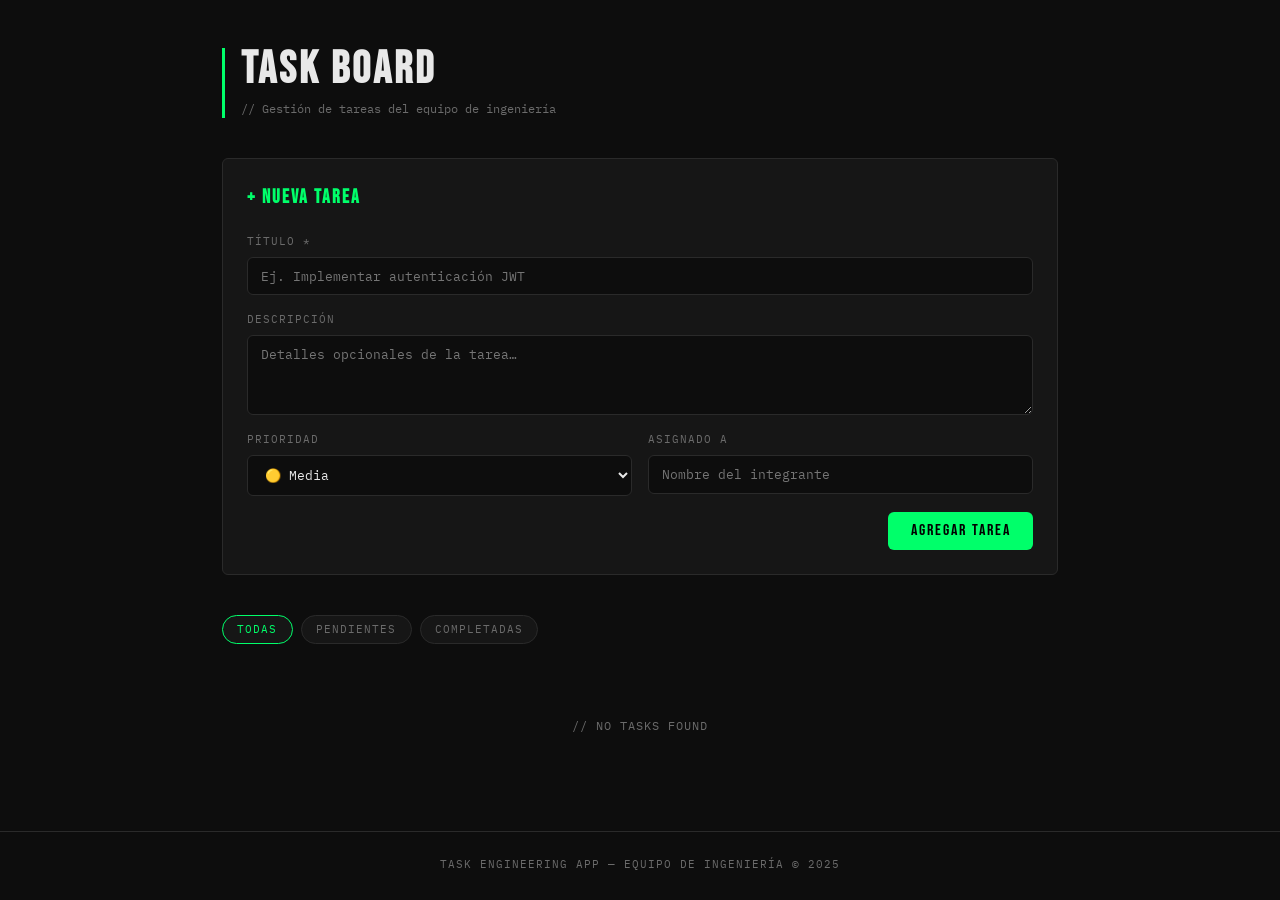
<file: index.html>
<!DOCTYPE html>
<html lang="es">
<head>
  <meta charset="UTF-8" />
  <meta name="viewport" content="width=device-width, initial-scale=1.0" />
  <title>Task Engineering App</title>
  <link rel="preconnect" href="https://fonts.googleapis.com" />
  <link href="https://fonts.googleapis.com/css2?family=Bebas+Neue&family=IBM+Plex+Mono:wght@400;500&display=swap" rel="stylesheet" />
  <link rel="stylesheet" href="css/styles.css" />
</head>
<body>

  <main>
    <header class="page-header">
      <h1>Task Board</h1>
      <p>// Gestión de tareas del equipo de ingeniería</p>
    </header>

    <!-- TASK FORM — feature/task-form -->
    <section class="task-form">
      <h2>+ Nueva Tarea</h2>
      <form id="task-form">
        <div class="form-row">
          <div class="form-group full">
            <label for="task-title">Título *</label>
            <input id="task-title" type="text" placeholder="Ej. Implementar autenticación JWT" required />
          </div>
        </div>
        <div class="form-row">
          <div class="form-group full">
            <label for="task-desc">Descripción</label>
            <textarea id="task-desc" placeholder="Detalles opcionales de la tarea…"></textarea>
          </div>
        </div>
        <div class="form-row">
          <div class="form-group">
            <label for="task-priority">Prioridad</label>
            <select id="task-priority">
              <option value="high">🔴 Alta</option>
              <option value="medium" selected>🟡 Media</option>
              <option value="low">🟢 Baja</option>
            </select>
          </div>
          <div class="form-group">
            <label for="task-assignee">Asignado a</label>
            <input id="task-assignee" type="text" placeholder="Nombre del integrante" />
          </div>
        </div>
        <div class="form-actions">
          <button type="submit" class="btn btn-primary">Agregar Tarea</button>
        </div>
      </form>
    </section>

    <!-- FILTERS -->
    <div class="filters">
      <button class="filter-btn active" data-filter="all">Todas</button>
      <button class="filter-btn" data-filter="active">Pendientes</button>
      <button class="filter-btn" data-filter="done">Completadas</button>
    </div>

    <!-- TASK LIST -->
    <div id="task-list" class="task-list"></div>
  </main>

  <footer>
    <span>Task Engineering App &mdash; Equipo de Ingeniería &copy; 2025</span>
  </footer>

  <script src="js/app.js"></script>
</body>
</html>
</file>
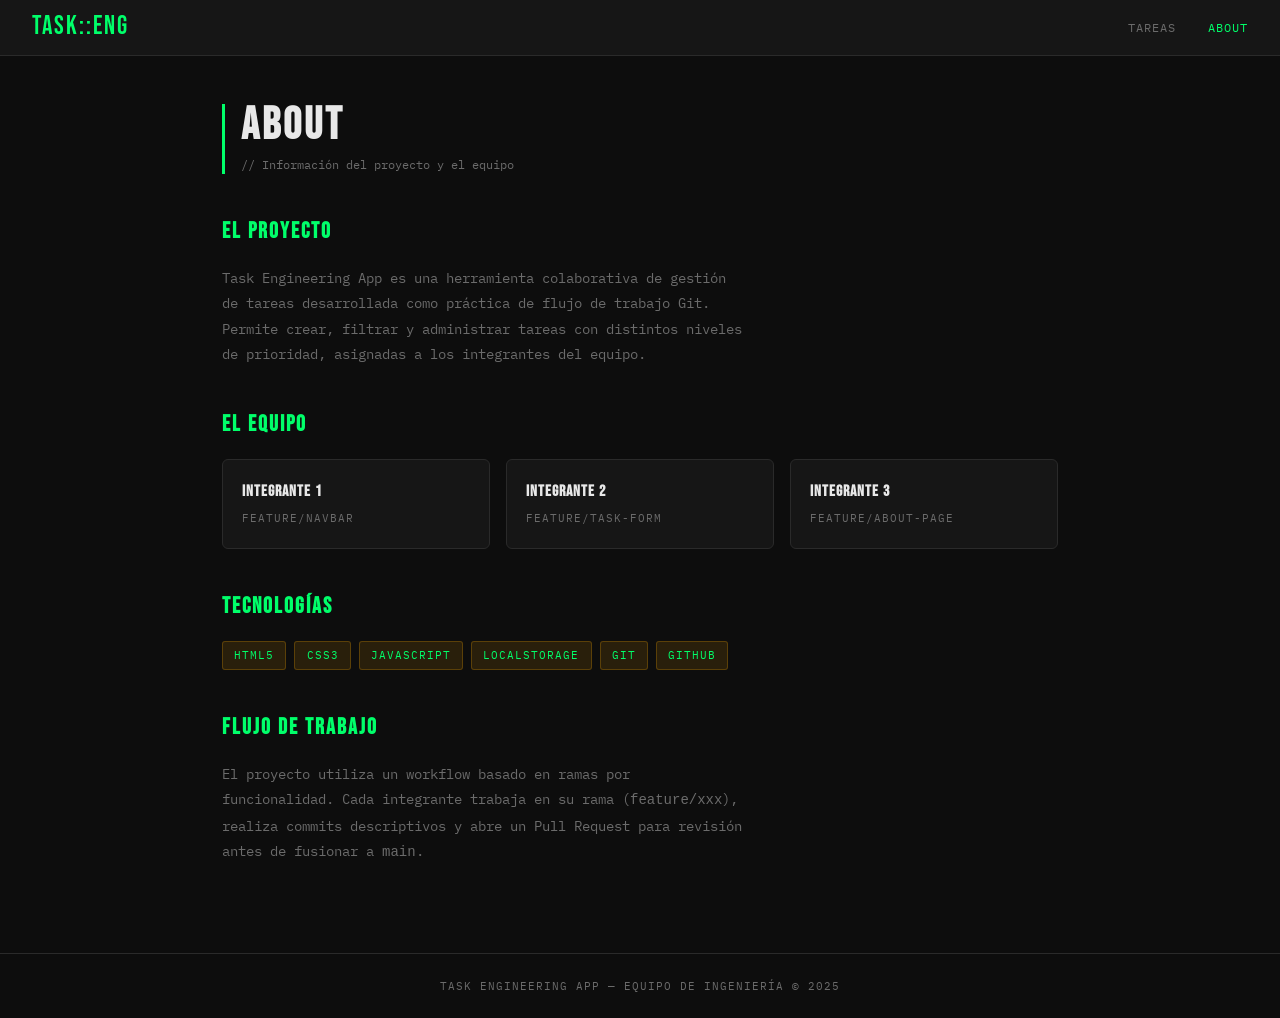
<file: about.html>
<!DOCTYPE html>
<html lang="es">
<head>
  <meta charset="UTF-8" />
  <meta name="viewport" content="width=device-width, initial-scale=1.0" />
  <title>About — Task Engineering App</title>
  <link rel="preconnect" href="https://fonts.googleapis.com" />
  <link href="https://fonts.googleapis.com/css2?family=Bebas+Neue&family=IBM+Plex+Mono:wght@400;500&display=swap" rel="stylesheet" />
  <link rel="stylesheet" href="css/styles.css" />
</head>
<body>

  <!-- NAVBAR — feature/navbar -->
  <nav>
    <a class="nav-logo" href="index.html">TASK::ENG</a>
    <ul class="nav-links">
      <li><a href="index.html">Tareas</a></li>
      <li><a href="about.html" class="active">About</a></li>
    </ul>
  </nav>

  <main>
    <header class="page-header">
      <h1>About</h1>
      <p>// Información del proyecto y el equipo</p>
    </header>

    <!-- ABOUT PAGE — feature/about-page -->
    <section class="about-section">
      <h2>El Proyecto</h2>
      <p>
        Task Engineering App es una herramienta colaborativa de gestión de tareas
        desarrollada como práctica de flujo de trabajo Git. Permite crear, filtrar
        y administrar tareas con distintos niveles de prioridad, asignadas a los
        integrantes del equipo.
      </p>
    </section>

    <section class="about-section">
      <h2>El Equipo</h2>
      <div class="team-grid">
        <div class="team-card">
          <h3>Integrante 1</h3>
          <p>feature/navbar</p>
        </div>
        <div class="team-card">
          <h3>Integrante 2</h3>
          <p>feature/task-form</p>
        </div>
        <div class="team-card">
          <h3>Integrante 3</h3>
          <p>feature/about-page</p>
        </div>
      </div>
    </section>

    <section class="about-section">
      <h2>Tecnologías</h2>
      <div class="tech-list">
        <span class="tech-tag">HTML5</span>
        <span class="tech-tag">CSS3</span>
        <span class="tech-tag">JavaScript</span>
        <span class="tech-tag">LocalStorage</span>
        <span class="tech-tag">Git</span>
        <span class="tech-tag">GitHub</span>
      </div>
    </section>

    <section class="about-section">
      <h2>Flujo de Trabajo</h2>
      <p>
        El proyecto utiliza un workflow basado en ramas por funcionalidad.
        Cada integrante trabaja en su rama (<code>feature/xxx</code>), realiza
        commits descriptivos y abre un Pull Request para revisión antes de
        fusionar a <code>main</code>.
      </p>
    </section>
  </main>

  <footer>
    <span>Task Engineering App &mdash; Equipo de Ingeniería &copy; 2025</span>
  </footer>

</body>
</html>
</file>
<file: css/styles.css>
/* ===== VARIABLES ===== */
:root {
  --bg: #0d0d0d;
  --surface: #161616;
  --surface-2: #1f1f1f;
  --border: #2a2a2a;
  --accent: #00ff6a;
  --accent-dim: rgba(240, 165, 0, 0.12);
  --text: #e8e8e8;
  --text-muted: #6b6b6b;
  --success: #2ecc71;
  --danger: #e74c3c;
  --radius: 6px;
  --font-head: 'Bebas Neue', 'Impact', sans-serif;
  --font-body: 'IBM Plex Mono', 'Courier New', monospace;
}

/* ===== RESET ===== */
*, *::before, *::after { box-sizing: border-box; margin: 0; padding: 0; }

html { scroll-behavior: smooth; }

body {
  background: var(--bg);
  color: var(--text);
  font-family: var(--font-body);
  font-size: 14px;
  line-height: 1.6;
  min-height: 100vh;
}

/* ===== NAVBAR ===== */
nav {
  background: var(--surface);
  border-bottom: 1px solid var(--border);
  padding: 0 2rem;
  display: flex;
  align-items: center;
  justify-content: space-between;
  height: 56px;
  position: sticky;
  top: 0;
  z-index: 100;
}

.nav-logo {
  font-family: var(--font-head);
  font-size: 1.6rem;
  letter-spacing: 2px;
  color: var(--accent);
  text-decoration: none;
}

.nav-links {
  display: flex;
  gap: 2rem;
  list-style: none;
}

.nav-links a {
  color: var(--text-muted);
  text-decoration: none;
  font-size: 12px;
  letter-spacing: 1px;
  text-transform: uppercase;
  transition: color 0.2s;
}

.nav-links a:hover,
.nav-links a.active {
  color: var(--accent);
}

/* ===== MAIN LAYOUT ===== */
main {
  max-width: 900px;
  margin: 0 auto;
  padding: 3rem 2rem;
}

/* ===== PAGE HEADER ===== */
.page-header {
  margin-bottom: 2.5rem;
  border-left: 3px solid var(--accent);
  padding-left: 1rem;
}

.page-header h1 {
  font-family: var(--font-head);
  font-size: 2.8rem;
  letter-spacing: 3px;
  color: var(--text);
  line-height: 1;
}

.page-header p {
  color: var(--text-muted);
  margin-top: 0.4rem;
  font-size: 12px;
}

/* ===== TASK FORM ===== */
.task-form {
  background: var(--surface);
  border: 1px solid var(--border);
  border-radius: var(--radius);
  padding: 1.5rem;
  margin-bottom: 2.5rem;
}

.task-form h2 {
  font-family: var(--font-head);
  font-size: 1.2rem;
  letter-spacing: 2px;
  color: var(--accent);
  margin-bottom: 1.2rem;
  text-transform: uppercase;
}

.form-row {
  display: grid;
  grid-template-columns: 1fr 1fr;
  gap: 1rem;
  margin-bottom: 1rem;
}

.form-group {
  display: flex;
  flex-direction: column;
  gap: 0.4rem;
}

.form-group.full { grid-column: 1 / -1; }

label {
  font-size: 11px;
  letter-spacing: 1px;
  text-transform: uppercase;
  color: var(--text-muted);
}

input, select, textarea {
  background: var(--bg);
  border: 1px solid var(--border);
  border-radius: var(--radius);
  color: var(--text);
  font-family: var(--font-body);
  font-size: 13px;
  padding: 0.6rem 0.8rem;
  outline: none;
  transition: border-color 0.2s;
  width: 100%;
}

input:focus, select:focus, textarea:focus {
  border-color: var(--accent);
}

textarea { resize: vertical; min-height: 80px; }

select option { background: var(--bg); }

.btn {
  font-family: var(--font-head);
  font-size: 1rem;
  letter-spacing: 2px;
  text-transform: uppercase;
  border: none;
  border-radius: var(--radius);
  cursor: pointer;
  padding: 0.6rem 1.4rem;
  transition: opacity 0.2s, transform 0.1s;
}

.btn:active { transform: scale(0.97); }

.btn-primary {
  background: var(--accent);
  color: #000;
}

.btn-primary:hover { opacity: 0.88; }

.btn-danger {
  background: transparent;
  border: 1px solid var(--danger);
  color: var(--danger);
  font-size: 0.75rem;
  padding: 0.3rem 0.7rem;
}

.btn-danger:hover { background: rgba(231,76,60,0.1); }

.form-actions {
  display: flex;
  justify-content: flex-end;
  margin-top: 1rem;
}

/* ===== FILTERS ===== */
.filters {
  display: flex;
  gap: 0.5rem;
  margin-bottom: 1.5rem;
  flex-wrap: wrap;
}

.filter-btn {
  background: var(--surface);
  border: 1px solid var(--border);
  color: var(--text-muted);
  font-family: var(--font-body);
  font-size: 11px;
  letter-spacing: 1px;
  text-transform: uppercase;
  padding: 0.4rem 0.9rem;
  border-radius: 20px;
  cursor: pointer;
  transition: all 0.2s;
}

.filter-btn.active,
.filter-btn:hover {
  border-color: var(--accent);
  color: var(--accent);
}

/* ===== TASK LIST ===== */
.task-list {
  display: flex;
  flex-direction: column;
  gap: 0.8rem;
}

.task-item {
  background: var(--surface);
  border: 1px solid var(--border);
  border-left: 3px solid var(--border);
  border-radius: var(--radius);
  padding: 1rem 1.2rem;
  display: flex;
  align-items: flex-start;
  gap: 1rem;
  transition: border-color 0.2s;
  animation: fadeIn 0.25s ease;
}

@keyframes fadeIn {
  from { opacity: 0; transform: translateY(-6px); }
  to   { opacity: 1; transform: translateY(0); }
}

.task-item.priority-high  { border-left-color: var(--danger); }
.task-item.priority-medium { border-left-color: var(--accent); }
.task-item.priority-low   { border-left-color: var(--success); }
.task-item.done           { opacity: 0.45; }

.task-check {
  width: 18px;
  height: 18px;
  accent-color: var(--accent);
  cursor: pointer;
  flex-shrink: 0;
  margin-top: 2px;
}

.task-content { flex: 1; }

.task-title {
  font-size: 14px;
  color: var(--text);
  margin-bottom: 0.2rem;
}

.task-item.done .task-title { text-decoration: line-through; color: var(--text-muted); }

.task-meta {
  display: flex;
  gap: 1rem;
  font-size: 11px;
  color: var(--text-muted);
}

.badge {
  font-size: 10px;
  letter-spacing: 1px;
  text-transform: uppercase;
  padding: 1px 6px;
  border-radius: 3px;
}

.badge-high   { background: rgba(231,76,60,0.15); color: var(--danger); }
.badge-medium { background: var(--accent-dim); color: var(--accent); }
.badge-low    { background: rgba(46,204,113,0.12); color: var(--success); }

.empty-state {
  text-align: center;
  padding: 3rem;
  color: var(--text-muted);
  font-size: 12px;
  letter-spacing: 1px;
  text-transform: uppercase;
}

/* ===== ABOUT PAGE ===== */
.about-section {
  margin-bottom: 2.5rem;
}

.about-section h2 {
  font-family: var(--font-head);
  font-size: 1.4rem;
  letter-spacing: 2px;
  color: var(--accent);
  margin-bottom: 1rem;
  text-transform: uppercase;
}

.about-section p {
  color: var(--text-muted);
  line-height: 1.8;
  max-width: 65ch;
}

.team-grid {
  display: grid;
  grid-template-columns: repeat(auto-fill, minmax(200px, 1fr));
  gap: 1rem;
  margin-top: 1rem;
}

.team-card {
  background: var(--surface);
  border: 1px solid var(--border);
  border-radius: var(--radius);
  padding: 1.2rem;
  transition: border-color 0.2s;
}

.team-card:hover { border-color: var(--accent); }

.team-card h3 {
  font-family: var(--font-head);
  font-size: 1rem;
  letter-spacing: 1px;
  color: var(--text);
  margin-bottom: 0.3rem;
}

.team-card p {
  font-size: 11px;
  color: var(--text-muted);
  text-transform: uppercase;
  letter-spacing: 1px;
}

.tech-list {
  display: flex;
  flex-wrap: wrap;
  gap: 0.5rem;
  margin-top: 1rem;
}

.tech-tag {
  background: var(--accent-dim);
  border: 1px solid rgba(240,165,0,0.25);
  color: var(--accent);
  font-size: 11px;
  letter-spacing: 1px;
  padding: 0.3rem 0.7rem;
  border-radius: 3px;
  text-transform: uppercase;
}

/* ===== FOOTER ===== */
footer {
  border-top: 1px solid var(--border);
  padding: 1.5rem 2rem;
  text-align: center;
  font-size: 11px;
  color: var(--text-muted);
  letter-spacing: 1px;
  text-transform: uppercase;
}

/* ===== RESPONSIVE ===== */
@media (max-width: 600px) {
  .form-row { grid-template-columns: 1fr; }
  .page-header h1 { font-size: 2rem; }
  nav { padding: 0 1rem; }
  main { padding: 2rem 1rem; }
}
</file>
